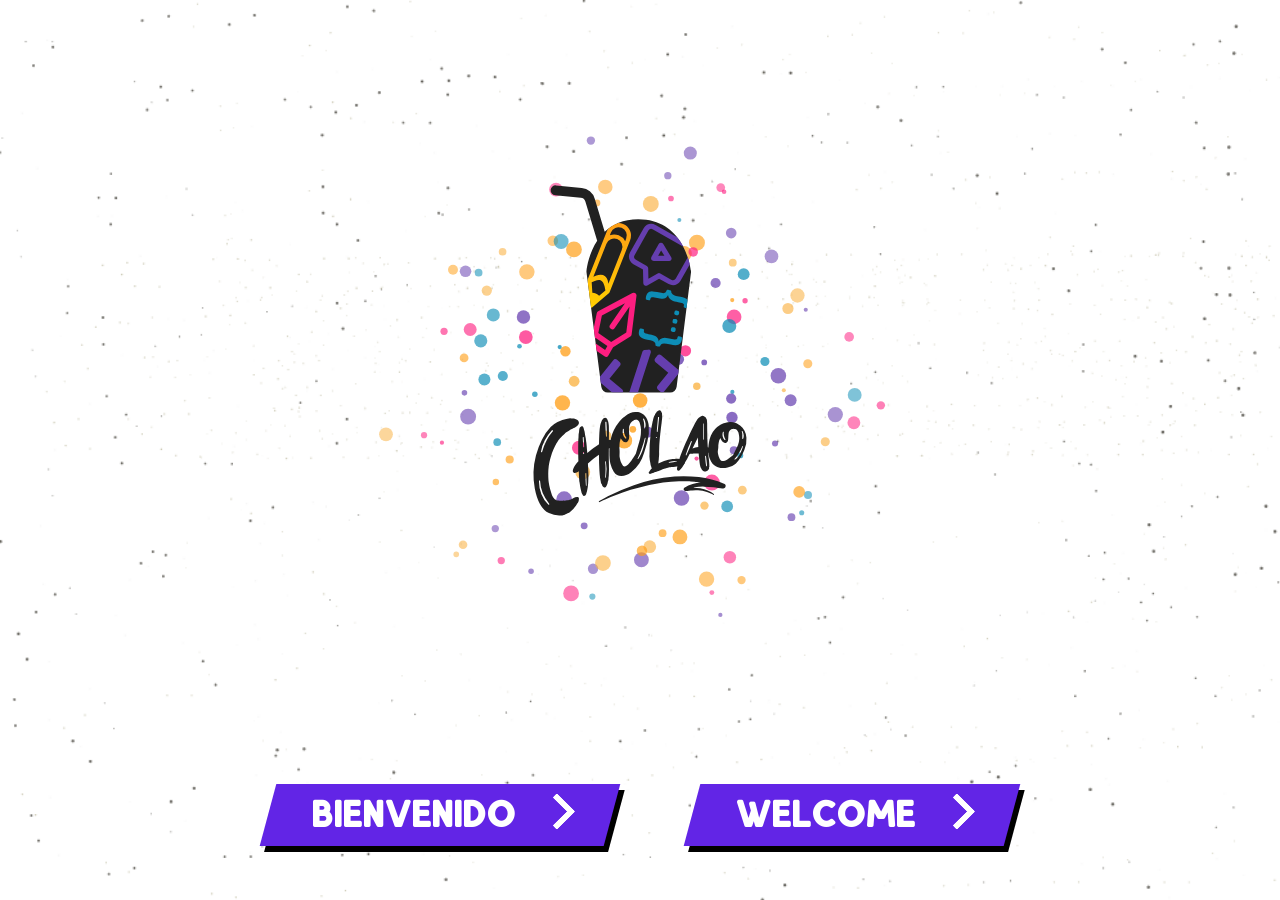
<file: index.html>
<!DOCTYPE html>
<html lang="en" class="no-js">
	<head>
        <meta charset="UTF-8" />
        <meta http-equiv="X-UA-Compatible" content="IE=edge"> 
        <meta name="viewport" content="width=device-width, initial-scale=1"> 
        <title>Cholao! | Sabrosura Multimedia</title>
        <meta name="description" content="Diseñador Multimedia de Cali Colombia" />
        <meta name="keywords" content="diseño, creativo, multimedia, web, video, cool" />
        <meta name="author" content="Cholao" />
        <link rel="shortcut icon" href="../favicon.ico">
        <link rel="stylesheet" type="text/css" href="css/normalize.css" />
        <link rel="stylesheet" type="text/css" href="css/demo.css" />
        <link rel="stylesheet" type="text/css" href="css/component.css" />
        <link href="http://fonts.googleapis.com/css?family=Raleway:200,400,800|Londrina+Outline" rel="stylesheet" type="text/css">
        <!--[if IE]>
        	<script src="http://html5shiv.googlecode.com/svn/trunk/html5.js"></script>
        <![endif]-->
	<style> /* Firefox seems to have issues loading the clip path from inside the CSS */
		.link--urpi::before {
			-webkit-clip-path: url(#cp_up); 
			clip-path: url(#cp_up);
		}

		.link--urpi::after {
			-webkit-clip-path: url(#cp_down); 
			clip-path: url(#cp_down);
		}
	</style>
    </head>
	<body>
		<!-- clipping mask for style "Urpi" -->
	<svg class="hidden" viewBox="0 0 500 160">
		<defs>
			<clippath id="cp_up">
				<polygon id="cp_poly_up" points="0,0 500,0 500,160" />
			</clippath>
			<clippath id="cp_down">
				<polygon id="cp_poly_down" points="0,0 0,160 500,160" />
			</clippath>
		</defs>
	</svg>

		<div class="container demo-3">
			<div class="content">
                <div id="large-header" class="large-header">
                    <canvas id="demo-canvas"></canvas>
                    <h1 class="main-title"><img src="img/logo.svg" width="300"></h1>
                     <!--<div class="abajo">Sabrosura Multimedia</div>-->
                <div class="grid__item color-5">
				 <a class="cta" href="interna.html">
    <span>bienvenido</span>
    <span>
      <svg class="esevege" width="66px" height="43px" viewBox="0 0 66 43" version="1.1" xmlns="http://www.w3.org/2000/svg" xmlns:xlink="http://www.w3.org/1999/xlink">
        <g id="arrow" stroke="none" stroke-width="1" fill="none" fill-rule="evenodd">
          <path class="one" d="M40.1543933,3.89485454 L43.9763149,0.139296592 C44.1708311,-0.0518420739 44.4826329,-0.0518571125 44.6771675,0.139262789 L65.6916134,20.7848311 C66.0855801,21.1718824 66.0911863,21.8050225 65.704135,22.1989893 C65.7000188,22.2031791 65.6958657,22.2073326 65.6916762,22.2114492 L44.677098,42.8607841 C44.4825957,43.0519059 44.1708242,43.0519358 43.9762853,42.8608513 L40.1545186,39.1069479 C39.9575152,38.9134427 39.9546793,38.5968729 40.1481845,38.3998695 C40.1502893,38.3977268 40.1524132,38.395603 40.1545562,38.3934985 L56.9937789,21.8567812 C57.1908028,21.6632968 57.193672,21.3467273 57.0001876,21.1497035 C56.9980647,21.1475418 56.9959223,21.1453995 56.9937605,21.1432767 L40.1545208,4.60825197 C39.9574869,4.41477773 39.9546013,4.09820839 40.1480756,3.90117456 C40.1501626,3.89904911 40.1522686,3.89694235 40.1543933,3.89485454 Z" fill="#FFFFFF"></path>
          <path class="two" d="M20.1543933,3.89485454 L23.9763149,0.139296592 C24.1708311,-0.0518420739 24.4826329,-0.0518571125 24.6771675,0.139262789 L45.6916134,20.7848311 C46.0855801,21.1718824 46.0911863,21.8050225 45.704135,22.1989893 C45.7000188,22.2031791 45.6958657,22.2073326 45.6916762,22.2114492 L24.677098,42.8607841 C24.4825957,43.0519059 24.1708242,43.0519358 23.9762853,42.8608513 L20.1545186,39.1069479 C19.9575152,38.9134427 19.9546793,38.5968729 20.1481845,38.3998695 C20.1502893,38.3977268 20.1524132,38.395603 20.1545562,38.3934985 L36.9937789,21.8567812 C37.1908028,21.6632968 37.193672,21.3467273 37.0001876,21.1497035 C36.9980647,21.1475418 36.9959223,21.1453995 36.9937605,21.1432767 L20.1545208,4.60825197 C19.9574869,4.41477773 19.9546013,4.09820839 20.1480756,3.90117456 C20.1501626,3.89904911 20.1522686,3.89694235 20.1543933,3.89485454 Z" fill="#FFFFFF"></path>
          <path class="three" d="M0.154393339,3.89485454 L3.97631488,0.139296592 C4.17083111,-0.0518420739 4.48263286,-0.0518571125 4.67716753,0.139262789 L25.6916134,20.7848311 C26.0855801,21.1718824 26.0911863,21.8050225 25.704135,22.1989893 C25.7000188,22.2031791 25.6958657,22.2073326 25.6916762,22.2114492 L4.67709797,42.8607841 C4.48259567,43.0519059 4.17082418,43.0519358 3.97628526,42.8608513 L0.154518591,39.1069479 C-0.0424848215,38.9134427 -0.0453206733,38.5968729 0.148184538,38.3998695 C0.150289256,38.3977268 0.152413239,38.395603 0.154556228,38.3934985 L16.9937789,21.8567812 C17.1908028,21.6632968 17.193672,21.3467273 17.0001876,21.1497035 C16.9980647,21.1475418 16.9959223,21.1453995 16.9937605,21.1432767 L0.15452076,4.60825197 C-0.0425130651,4.41477773 -0.0453986756,4.09820839 0.148075568,3.90117456 C0.150162624,3.89904911 0.152268631,3.89694235 0.154393339,3.89485454 Z" fill="#FFFFFF"></path>
        </g>
      </svg>
    </span> 
  </a>
  <a class="cta" href="intern.html">
    <span>welcome</span>
    <span>
      <svg class="esevege" width="66px" height="43px" viewBox="0 0 66 43" version="1.1" xmlns="http://www.w3.org/2000/svg" xmlns:xlink="http://www.w3.org/1999/xlink">
        <g id="arrow" stroke="none" stroke-width="1" fill="none" fill-rule="evenodd">
          <path class="one" d="M40.1543933,3.89485454 L43.9763149,0.139296592 C44.1708311,-0.0518420739 44.4826329,-0.0518571125 44.6771675,0.139262789 L65.6916134,20.7848311 C66.0855801,21.1718824 66.0911863,21.8050225 65.704135,22.1989893 C65.7000188,22.2031791 65.6958657,22.2073326 65.6916762,22.2114492 L44.677098,42.8607841 C44.4825957,43.0519059 44.1708242,43.0519358 43.9762853,42.8608513 L40.1545186,39.1069479 C39.9575152,38.9134427 39.9546793,38.5968729 40.1481845,38.3998695 C40.1502893,38.3977268 40.1524132,38.395603 40.1545562,38.3934985 L56.9937789,21.8567812 C57.1908028,21.6632968 57.193672,21.3467273 57.0001876,21.1497035 C56.9980647,21.1475418 56.9959223,21.1453995 56.9937605,21.1432767 L40.1545208,4.60825197 C39.9574869,4.41477773 39.9546013,4.09820839 40.1480756,3.90117456 C40.1501626,3.89904911 40.1522686,3.89694235 40.1543933,3.89485454 Z" fill="#FFFFFF"></path>
          <path class="two" d="M20.1543933,3.89485454 L23.9763149,0.139296592 C24.1708311,-0.0518420739 24.4826329,-0.0518571125 24.6771675,0.139262789 L45.6916134,20.7848311 C46.0855801,21.1718824 46.0911863,21.8050225 45.704135,22.1989893 C45.7000188,22.2031791 45.6958657,22.2073326 45.6916762,22.2114492 L24.677098,42.8607841 C24.4825957,43.0519059 24.1708242,43.0519358 23.9762853,42.8608513 L20.1545186,39.1069479 C19.9575152,38.9134427 19.9546793,38.5968729 20.1481845,38.3998695 C20.1502893,38.3977268 20.1524132,38.395603 20.1545562,38.3934985 L36.9937789,21.8567812 C37.1908028,21.6632968 37.193672,21.3467273 37.0001876,21.1497035 C36.9980647,21.1475418 36.9959223,21.1453995 36.9937605,21.1432767 L20.1545208,4.60825197 C19.9574869,4.41477773 19.9546013,4.09820839 20.1480756,3.90117456 C20.1501626,3.89904911 20.1522686,3.89694235 20.1543933,3.89485454 Z" fill="#FFFFFF"></path>
          <path class="three" d="M0.154393339,3.89485454 L3.97631488,0.139296592 C4.17083111,-0.0518420739 4.48263286,-0.0518571125 4.67716753,0.139262789 L25.6916134,20.7848311 C26.0855801,21.1718824 26.0911863,21.8050225 25.704135,22.1989893 C25.7000188,22.2031791 25.6958657,22.2073326 25.6916762,22.2114492 L4.67709797,42.8607841 C4.48259567,43.0519059 4.17082418,43.0519358 3.97628526,42.8608513 L0.154518591,39.1069479 C-0.0424848215,38.9134427 -0.0453206733,38.5968729 0.148184538,38.3998695 C0.150289256,38.3977268 0.152413239,38.395603 0.154556228,38.3934985 L16.9937789,21.8567812 C17.1908028,21.6632968 17.193672,21.3467273 17.0001876,21.1497035 C16.9980647,21.1475418 16.9959223,21.1453995 16.9937605,21.1432767 L0.15452076,4.60825197 C-0.0425130651,4.41477773 -0.0453986756,4.09820839 0.148075568,3.90117456 C0.150162624,3.89904911 0.152268631,3.89694235 0.154393339,3.89485454 Z" fill="#FFFFFF"></path>
        </g>
      </svg>
    </span> 
  </a>
                </div>
			</div>
            </div>
            <!-- Related demos -->
            
		</div><!-- /container -->
        <script src="js/TweenLite.min.js"></script>
        <script src="js/EasePack.min.js"></script>
        <script src="js/rAF.js"></script>
        <script src="js/demo-3.js"></script>
	</body>
</html>
</file>
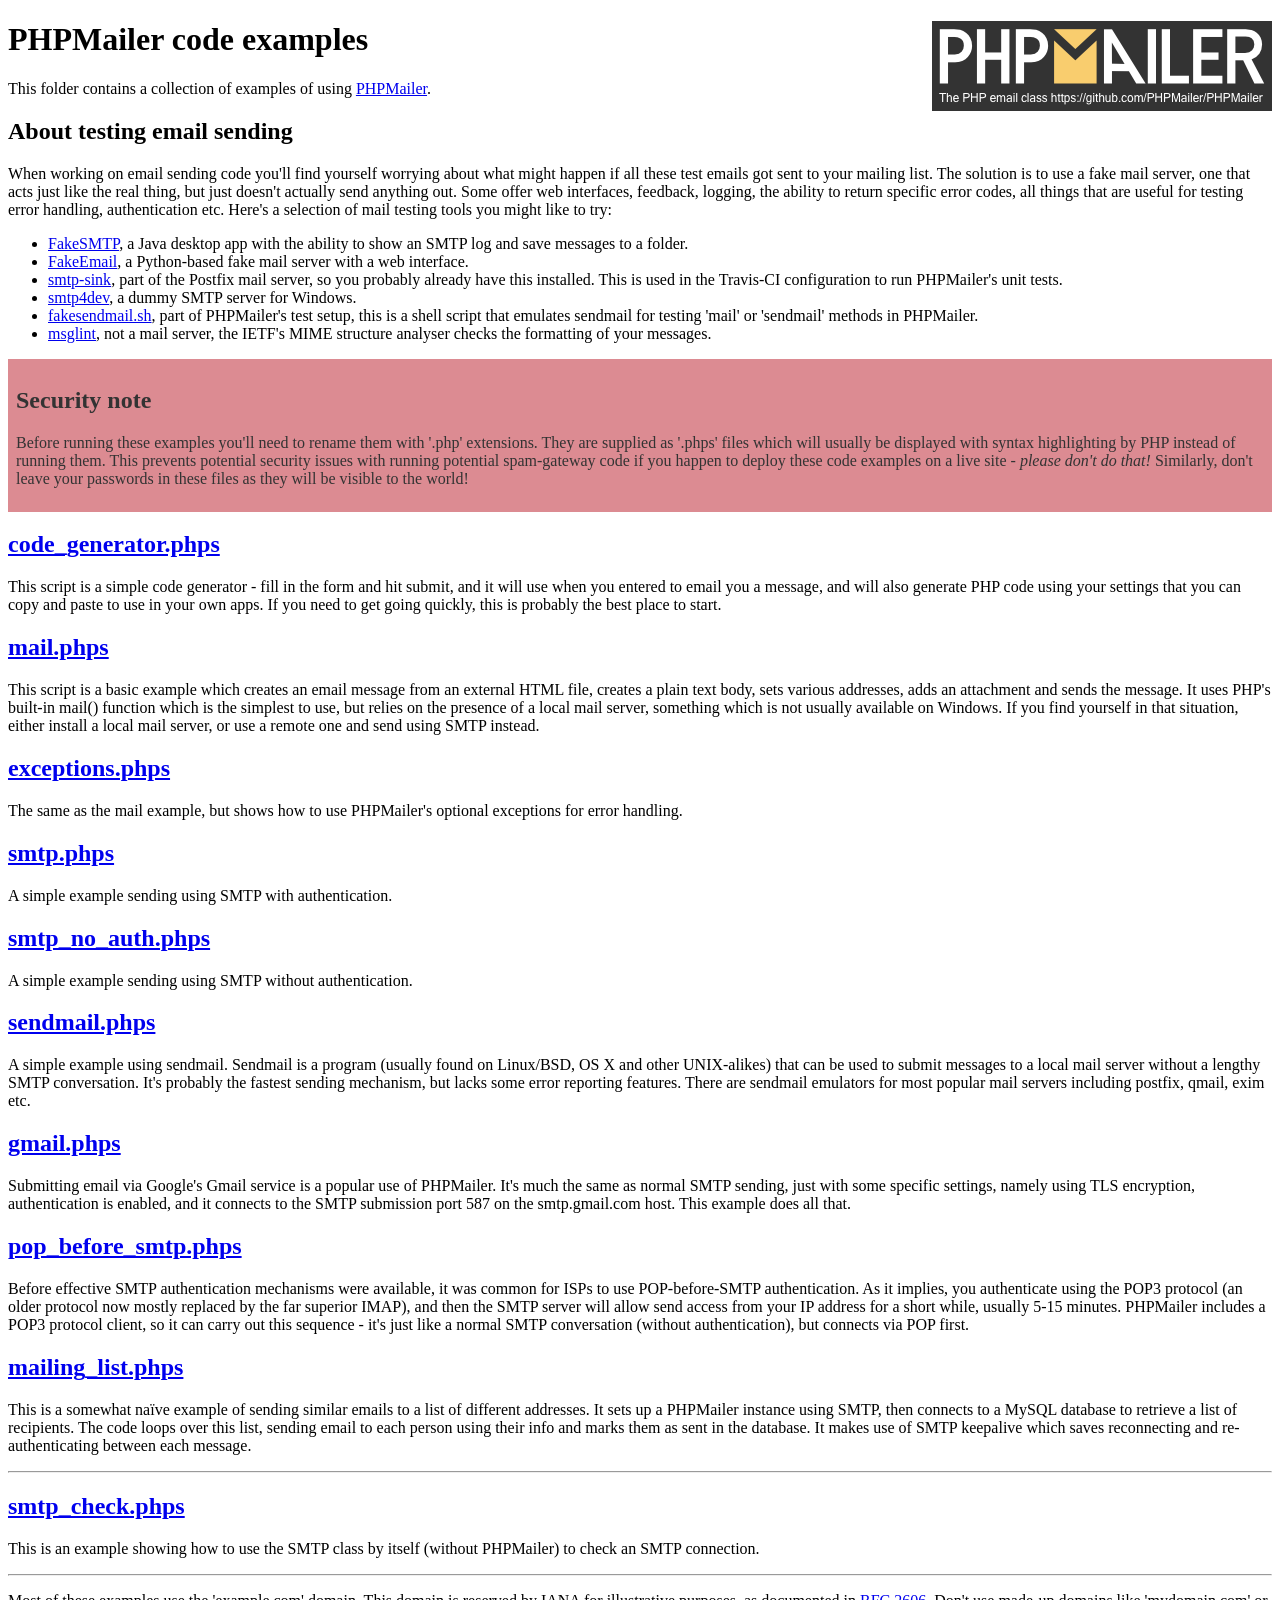
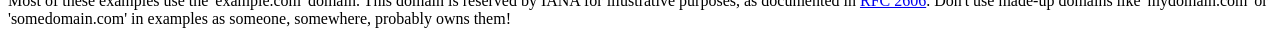
<file: libs/PHPMailer/examples/index.html>
<!DOCTYPE html>
<html>
<head>
	<meta charset="UTF-8">
	<title>PHPMailer Examples</title>
</head>
<body>
<h1>PHPMailer code examples<a href="https://github.com/PHPMailer/PHPMailer"><img src="images/phpmailer.png" style="float:right; border:0;" alt="PHPMailer logo"></a></h1>
<p>This folder contains a collection of examples of using <a href="https://github.com/PHPMailer/PHPMailer">PHPMailer</a>.</p>
<h2>About testing email sending</h2>
<p>When working on email sending code you'll find yourself worrying about what might happen if all these test emails got sent to your mailing list. The solution is to use a fake mail server, one that acts just like the real thing, but just doesn't actually send anything out. Some offer web interfaces, feedback, logging, the ability to return specific error codes, all things that are useful for testing error handling, authentication etc. Here's a selection of mail testing tools you might like to try:</p>
<ul>
  <li><a href="https://github.com/Nilhcem/FakeSMTP">FakeSMTP</a>, a Java desktop app with the ability to show an SMTP log and save messages to a folder. </li>
  <li><a href="https://github.com/isotoma/FakeEmail">FakeEmail</a>, a Python-based fake mail server with a web interface.</li>
  <li><a href="http://www.postfix.org/smtp-sink.1.html">smtp-sink</a>, part of the Postfix mail server, so you probably already have this installed. This is used in the Travis-CI configuration to run PHPMailer's unit tests.</li>
  <li><a href="http://smtp4dev.codeplex.com">smtp4dev</a>, a dummy SMTP server for Windows.</li>
  <li><a href="https://github.com/PHPMailer/PHPMailer/blob/master/test/fakesendmail.sh">fakesendmail.sh</a>, part of PHPMailer's test setup, this is a shell script that emulates sendmail for testing 'mail' or 'sendmail' methods in PHPMailer.</li>
  <li><a href="http://tools.ietf.org/tools/msglint/">msglint</a>, not a mail server, the IETF's MIME structure analyser checks the formatting of your messages.</li>
</ul>
<div style="padding: 8px; color: #333333; background-color: #dc8b92">
<h2>Security note</h2>
<p>Before running these examples you'll need to rename them with '.php' extensions. They are supplied as '.phps' files which will usually be displayed with syntax highlighting by PHP instead of running them. This prevents potential security issues with running potential spam-gateway code if you happen to deploy these code examples on a live site - <em>please don't do that!</em> Similarly, don't leave your passwords in these files as they will be visible to the world!</p>
</div>
<h2><a href="code_generator.phps">code_generator.phps</a></h2>
<p>This script is a simple code generator - fill in the form and hit submit, and it will use when you entered to email you a message, and will also generate PHP code using your settings that you can copy and paste to use in your own apps. If you need to get going quickly, this is probably the best place to start.</p>
<h2><a href="mail.phps">mail.phps</a></h2>
<p>This script is a basic example which creates an email message from an external HTML file, creates a plain text body, sets various addresses, adds an attachment and sends the message. It uses PHP's built-in mail() function which is the simplest to use, but relies on the presence of a local mail server, something which is not usually available on Windows. If you find yourself in that situation, either install a local mail server, or use a remote one and send using SMTP instead.</p>
<h2><a href="exceptions.phps">exceptions.phps</a></h2>
<p>The same as the mail example, but shows how to use PHPMailer's optional exceptions for error handling.</p>
<h2><a href="smtp.phps">smtp.phps</a></h2>
<p>A simple example sending using SMTP with authentication.</p>
<h2><a href="smtp_no_auth.phps">smtp_no_auth.phps</a></h2>
<p>A simple example sending using SMTP without authentication.</p>
<h2><a href="sendmail.phps">sendmail.phps</a></h2>
<p>A simple example using sendmail. Sendmail is a program (usually found on Linux/BSD, OS X and other UNIX-alikes) that can be used to submit messages to a local mail server without a lengthy SMTP conversation. It's probably the fastest sending mechanism, but lacks some error reporting features. There are sendmail emulators for most popular mail servers including postfix, qmail, exim etc.</p>
<h2><a href="gmail.phps">gmail.phps</a></h2>
<p>Submitting email via Google's Gmail service is a popular use of PHPMailer. It's much the same as normal SMTP sending, just with some specific settings, namely using TLS encryption, authentication is enabled, and it connects to the SMTP submission port 587 on the smtp.gmail.com host. This example does all that.</p>
<h2><a href="pop_before_smtp.phps">pop_before_smtp.phps</a></h2>
<p>Before effective SMTP authentication mechanisms were available, it was common for ISPs to use POP-before-SMTP authentication. As it implies, you authenticate using the POP3 protocol (an older protocol now mostly replaced by the far superior IMAP), and then the SMTP server will allow send access from your IP address for a short while, usually 5-15 minutes. PHPMailer includes a POP3 protocol client, so it can carry out this sequence - it's just like a normal SMTP conversation (without authentication), but connects via POP first.</p>
<h2><a href="mailing_list.phps">mailing_list.phps</a></h2>
<p>This is a somewhat naïve example of sending similar emails to a list of different addresses. It sets up a PHPMailer instance using SMTP, then connects to a MySQL database to retrieve a list of recipients. The code loops over this list, sending email to each person using their info and marks them as sent in the database. It makes use of SMTP keepalive which saves reconnecting and re-authenticating between each message.</p>
<hr>
<h2><a href="smtp_check.phps">smtp_check.phps</a></h2>
<p>This is an example showing how to use the SMTP class by itself (without PHPMailer) to check an SMTP connection.</p>
<hr>
<p>Most of these examples use the 'example.com' domain. This domain is reserved by IANA for illustrative purposes, as documented in <a href="http://tools.ietf.org/html/rfc2606">RFC 2606</a>. Don't use made-up domains like 'mydomain.com' or 'somedomain.com' in examples as someone, somewhere, probably owns them!</p>
</body>
</html>
</file>
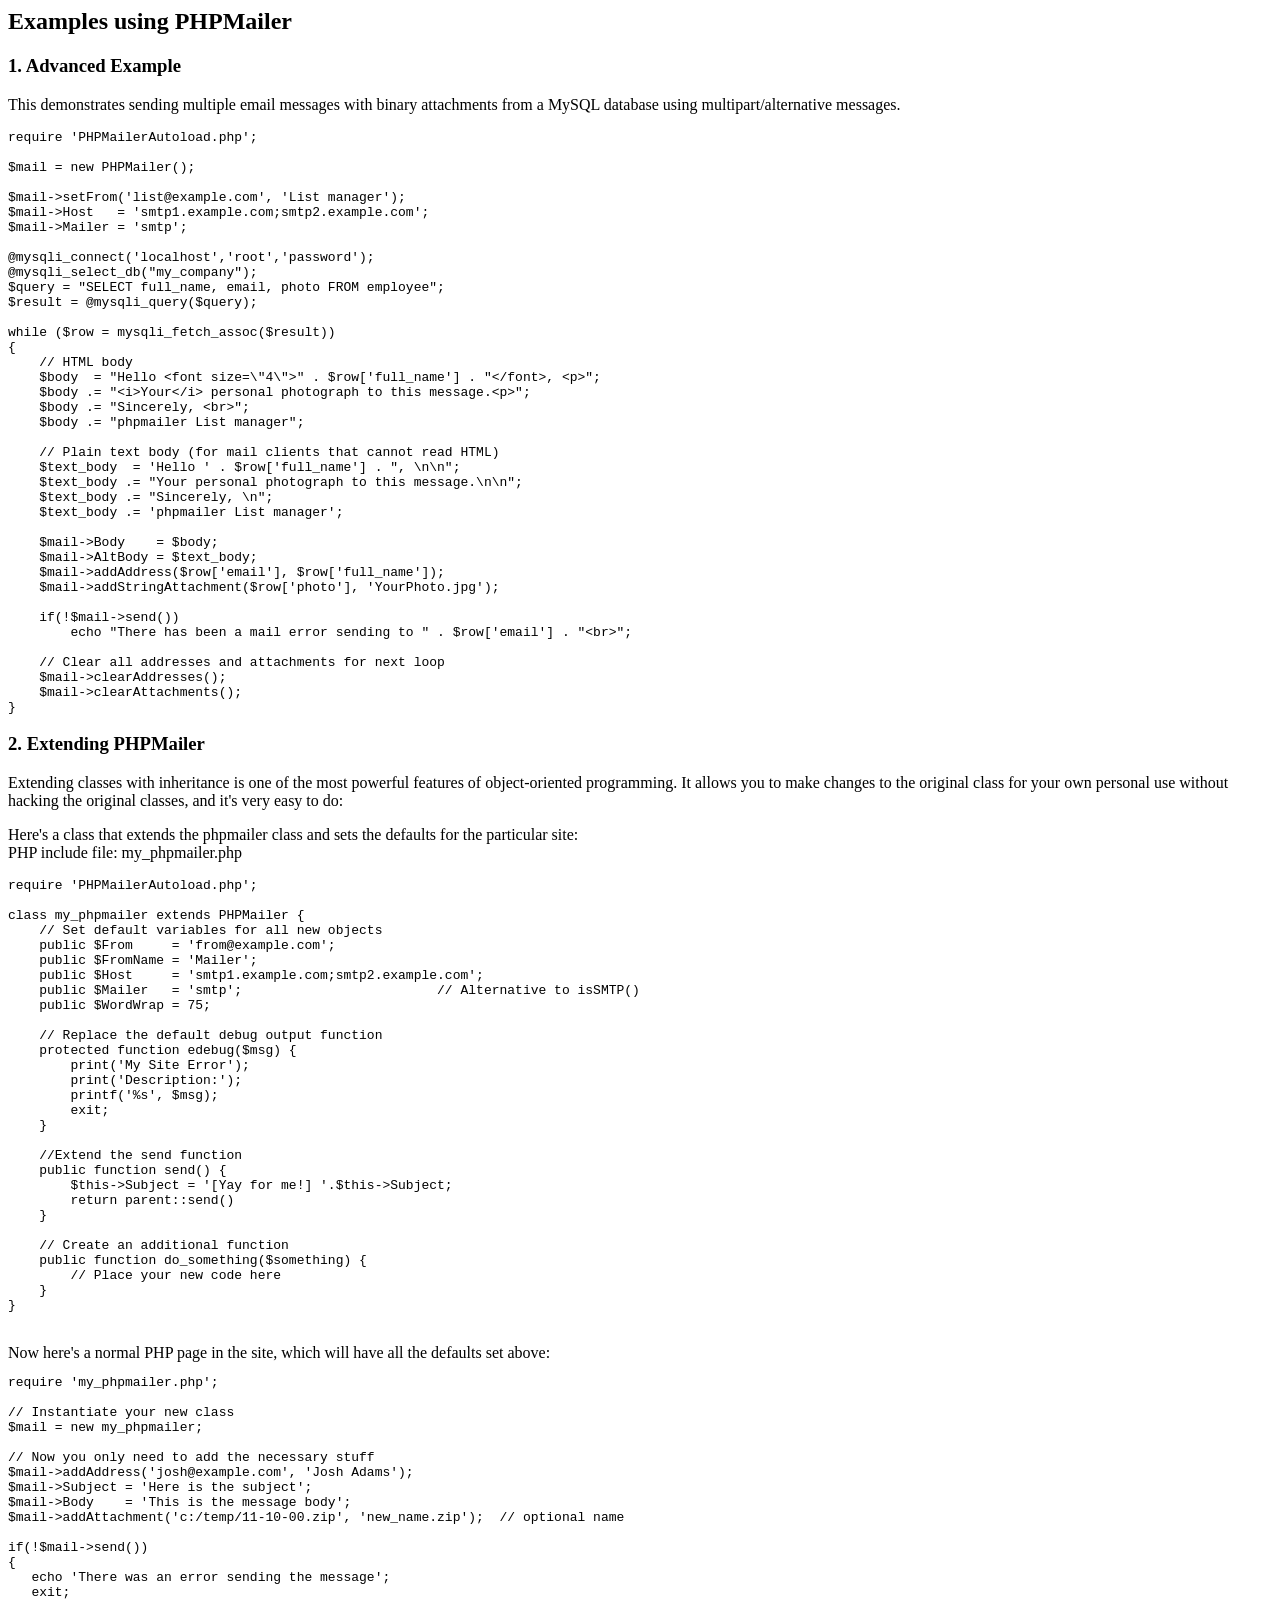
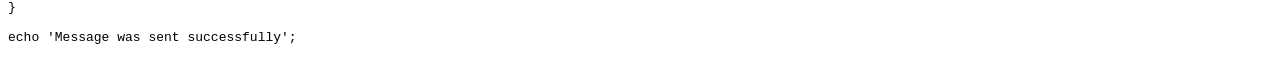
<file: libs/PHPMailer/docs/extending.html>
<html>
<head>
<title>Examples using phpmailer</title>
</head>

<body>

<h2>Examples using PHPMailer</h2>

<h3>1. Advanced Example</h3>
<p>

This demonstrates sending multiple email messages with binary attachments
from a MySQL database using multipart/alternative messages.<p>

<pre>
require 'PHPMailerAutoload.php';

$mail = new PHPMailer();

$mail->setFrom('list@example.com', 'List manager');
$mail->Host   = 'smtp1.example.com;smtp2.example.com';
$mail->Mailer = 'smtp';

@mysqli_connect('localhost','root','password');
@mysqli_select_db("my_company");
$query = "SELECT full_name, email, photo FROM employee";
$result = @mysqli_query($query);

while ($row = mysqli_fetch_assoc($result))
{
    // HTML body
    $body  = "Hello &lt;font size=\"4\"&gt;" . $row['full_name'] . "&lt;/font&gt;, &lt;p&gt;";
    $body .= "&lt;i&gt;Your&lt;/i&gt; personal photograph to this message.&lt;p&gt;";
    $body .= "Sincerely, &lt;br&gt;";
    $body .= "phpmailer List manager";

    // Plain text body (for mail clients that cannot read HTML)
    $text_body  = 'Hello ' . $row['full_name'] . ", \n\n";
    $text_body .= "Your personal photograph to this message.\n\n";
    $text_body .= "Sincerely, \n";
    $text_body .= 'phpmailer List manager';

    $mail->Body    = $body;
    $mail->AltBody = $text_body;
    $mail->addAddress($row['email'], $row['full_name']);
    $mail->addStringAttachment($row['photo'], 'YourPhoto.jpg');

    if(!$mail->send())
        echo "There has been a mail error sending to " . $row['email'] . "&lt;br&gt;";

    // Clear all addresses and attachments for next loop
    $mail->clearAddresses();
    $mail->clearAttachments();
}
</pre>
<p>

<h3>2. Extending PHPMailer</h3>
<p>

Extending classes with inheritance is one of the most
powerful features of object-oriented programming. It allows you to make changes to the
original class for your own personal use without hacking the original
classes, and it's very easy to do:

<p>
Here's a class that extends the phpmailer class and sets the defaults
for the particular site:<br>
PHP include file: my_phpmailer.php
<p>

<pre>
require 'PHPMailerAutoload.php';

class my_phpmailer extends PHPMailer {
    // Set default variables for all new objects
    public $From     = 'from@example.com';
    public $FromName = 'Mailer';
    public $Host     = 'smtp1.example.com;smtp2.example.com';
    public $Mailer   = 'smtp';                         // Alternative to isSMTP()
    public $WordWrap = 75;

    // Replace the default debug output function
    protected function edebug($msg) {
        print('My Site Error');
        print('Description:');
        printf('%s', $msg);
        exit;
    }

    //Extend the send function
    public function send() {
        $this->Subject = '[Yay for me!] '.$this->Subject;
        return parent::send()
    }

    // Create an additional function
    public function do_something($something) {
        // Place your new code here
    }
}
</pre>
<br>
Now here's a normal PHP page in the site, which will have all the defaults set above:<br>

<pre>
require 'my_phpmailer.php';

// Instantiate your new class
$mail = new my_phpmailer;

// Now you only need to add the necessary stuff
$mail->addAddress('josh@example.com', 'Josh Adams');
$mail->Subject = 'Here is the subject';
$mail->Body    = 'This is the message body';
$mail->addAttachment('c:/temp/11-10-00.zip', 'new_name.zip');  // optional name

if(!$mail->send())
{
   echo 'There was an error sending the message';
   exit;
}

echo 'Message was sent successfully';
</pre>
</body>
</html>
</file>
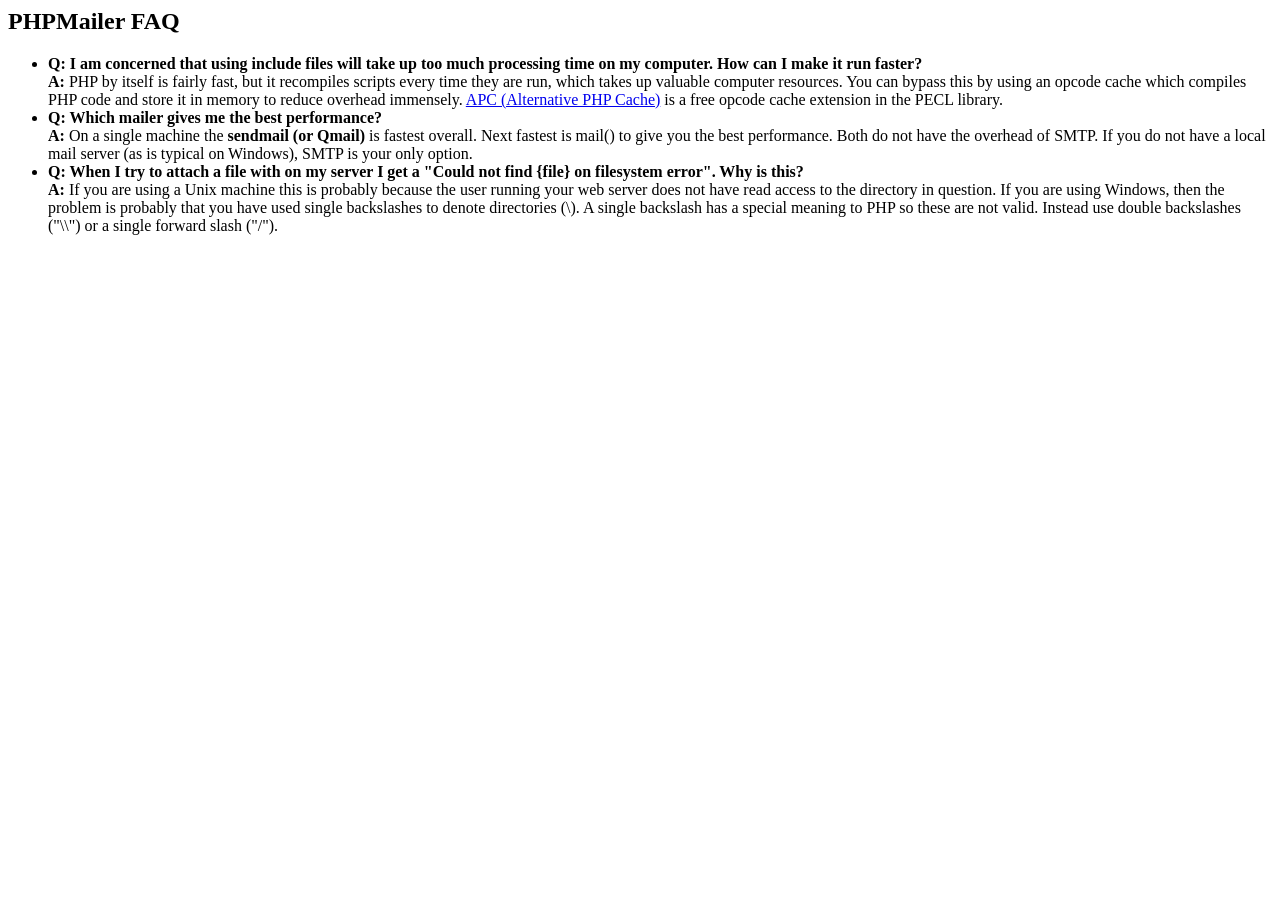
<file: libs/PHPMailer/docs/faq.html>
﻿<html>
<head>
<title>PHPMailer FAQ</title>
</head>
<body>
<h2>PHPMailer FAQ</h2>
<ul>
    <li><strong>Q: I am concerned that using include files will take up too much
    processing time on my computer. How can I make it run faster?</strong><br>
    <strong>A:</strong> PHP by itself is fairly fast, but it recompiles scripts every time they are run, which takes up valuable
    computer resources. You can bypass this by using an opcode cache which compiles
    PHP code and store it in memory to reduce overhead immensely. <a href="http://www.php.net/apc/">APC
    (Alternative PHP Cache)</a> is a free opcode cache extension in the PECL library.</li>
    <li><strong>Q: Which mailer gives me the best performance?</strong><br>
    <strong>A:</strong> On a single machine the <strong>sendmail (or Qmail)</strong> is fastest overall.
    Next fastest is mail() to give you the best performance. Both do not have the overhead of SMTP.
    If you do not have a local mail server (as is typical on Windows), SMTP is your only option.</li>
    <li><strong>Q: When I try to attach a file with on my server I get a
    "Could not find {file} on filesystem error". Why is this?</strong><br>
    <strong>A:</strong> If you are using a Unix machine this is probably because the user
    running your web server does not have read access to the directory in question. If you are using Windows,
    then the problem is probably that you have used single backslashes to denote directories (\).
    A single backslash has a special meaning to PHP so these are not
    valid. Instead use double backslashes ("\\") or a single forward
    slash ("/").</li>
</ul>
</body>
</html>
</file>
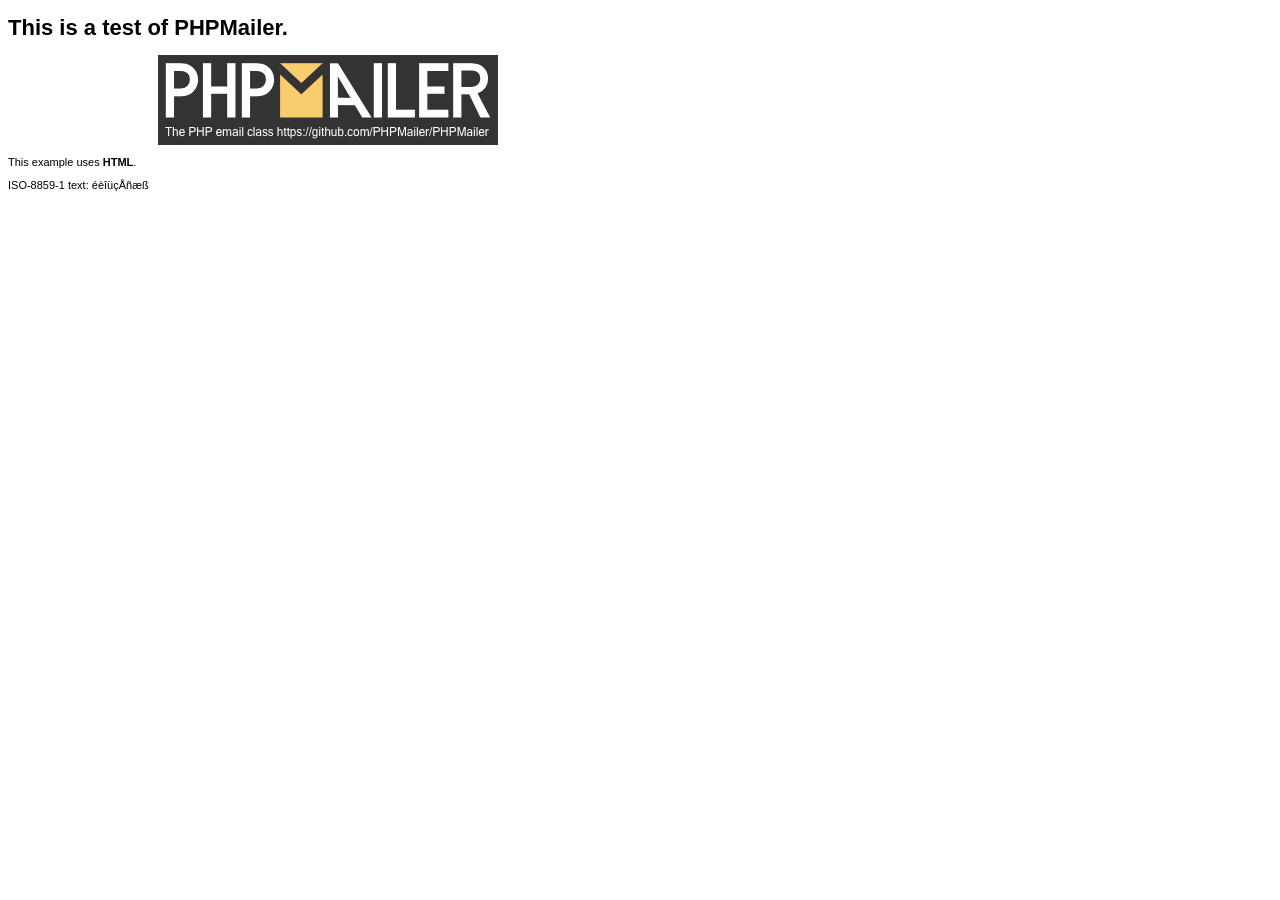
<file: libs/PHPMailer/examples/contents.html>
<!DOCTYPE HTML PUBLIC "-//W3C//DTD HTML 4.01 Transitional//EN" "http://www.w3.org/TR/html4/loose.dtd">
<html>
<head>
  <meta http-equiv="Content-Type" content="text/html; charset=iso-8859-1">
  <title>PHPMailer Test</title>
</head>
<body>
<div style="width: 640px; font-family: Arial, Helvetica, sans-serif; font-size: 11px;">
  <h1>This is a test of PHPMailer.</h1>
  <div align="center">
    <a href="https://github.com/PHPMailer/PHPMailer/"><img src="images/phpmailer.png" height="90" width="340" alt="PHPMailer rocks"></a>
  </div>
  <p>This example uses <strong>HTML</strong>.</p>
  <p>ISO-8859-1 text: ���������</p>
</div>
</body>
</html>
</file>
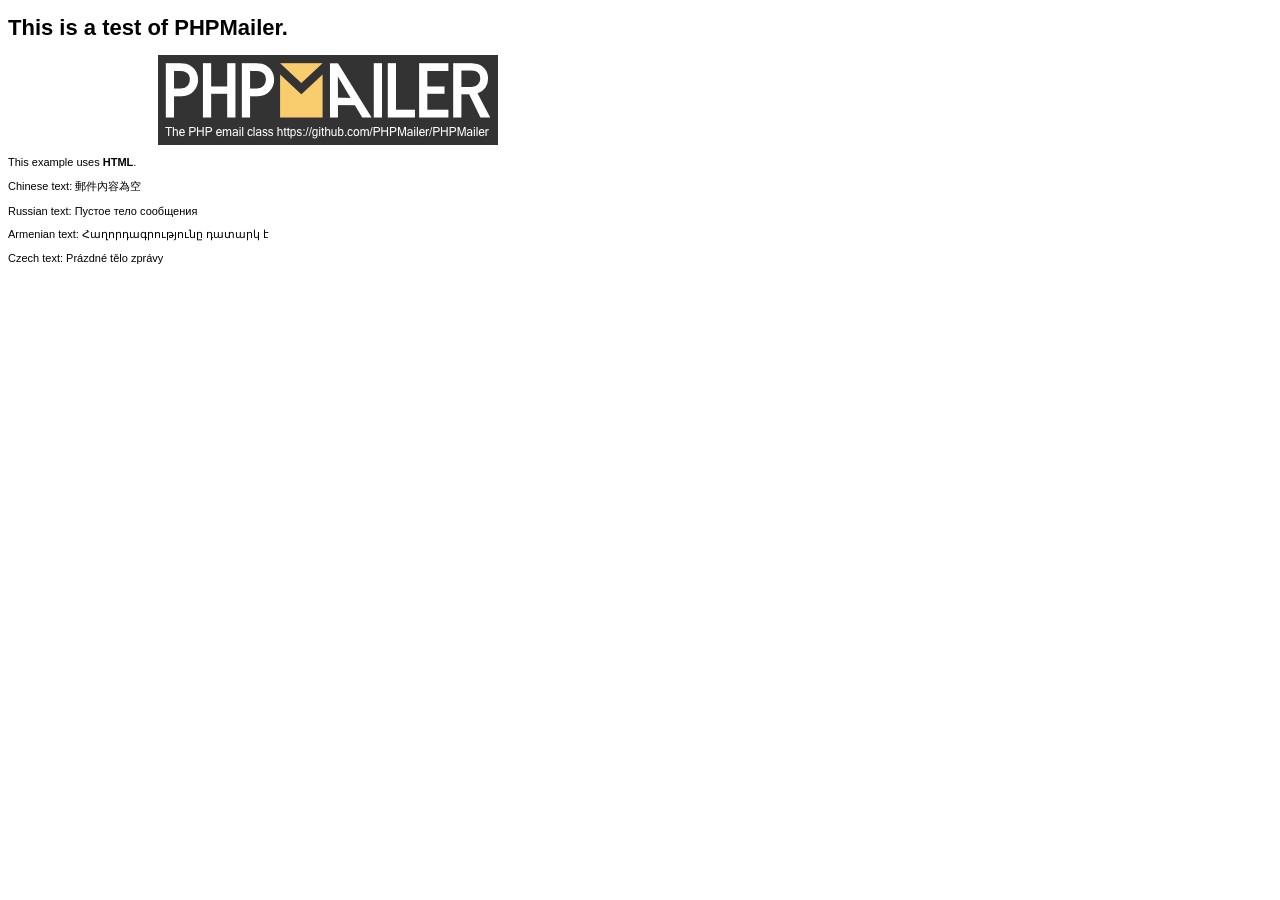
<file: libs/PHPMailer/examples/contentsutf8.html>
<!DOCTYPE HTML PUBLIC "-//W3C//DTD HTML 4.01 Transitional//EN" "http://www.w3.org/TR/html4/loose.dtd">
<html>
<head>
  <meta http-equiv="Content-Type" content="text/html; charset=utf-8">
  <title>PHPMailer Test</title>
</head>
<body>
<div style="width: 640px; font-family: Arial, Helvetica, sans-serif; font-size: 11px;">
  <h1>This is a test of PHPMailer.</h1>
  <div align="center">
    <a href="https://github.com/PHPMailer/PHPMailer/"><img src="images/phpmailer.png" height="90" width="340" alt="PHPMailer rocks"></a>
  </div>
  <p>This example uses <strong>HTML</strong>.</p>
  <p>Chinese text: 郵件內容為空</p>
  <p>Russian text: Пустое тело сообщения</p>
  <p>Armenian text: Հաղորդագրությունը դատարկ է</p>
  <p>Czech text: Prázdné tělo zprávy</p>
</div>
</body>
</html>
</file>
<file: css/demo.css>
@import url(http://fonts.googleapis.com/css?family=Raleway:400,500,700,900|Dosis:800|Playfair+Display:400,400italic,900italic|Lora:700|Syncopate:700|Roboto+Condensed:300italic|Oswald:700);
@import url('https://fonts.googleapis.com/css?family=Poppins:900i');
@font-face {
	font-weight: normal;
	font-style: normal;
	font-family: 'codropsicons';
	src:url('../fonts/codropsicons/codropsicons.eot');
	src:url('../fonts/codropsicons/codropsicons.eot?#iefix') format('embedded-opentype'),
		url('../fonts/codropsicons/codropsicons.woff') format('woff'),
		url('../fonts/codropsicons/codropsicons.ttf') format('truetype'),
		url('../fonts/codropsicons/codropsicons.svg#codropsicons') format('svg');
}
@font-face {
    font-family: 'rosmiregular';
    src: url('../fonts/rosmi_regular-webfont.woff2') format('woff2'),
         url('../fonts/rosmi_regular-webfont.woff') format('woff');
    font-weight: normal;
    font-style: normal;

}

*, *:after, *:before { -webkit-box-sizing: border-box; box-sizing: border-box; }
.clearfix:before, .clearfix:after { content: ''; display: table; }
.clearfix:after { clear: both; }

body {
	background: #fff;
	color: #383a3c;
	font-weight: 400;
	font-size: 1em;
	line-height: 1.25;
	font-family: 'Raleway', Calibri, Arial, sans-serif;
}

.hidden {
	height: 0;
	width: 0;
	overflow: hidden;
	position: absolute;
}
a, button {
	outline: none;
}

a {
	color: #566473;
	text-decoration: none;
}

a:hover, a:focus {
	color: #34495e;
}

section {
	padding: 1em;
	text-align: center;
}

p.ref {
	text-align: center;
	padding: 2em 1em;
}

/* Header */
.codrops-header {
	margin: 0 auto;
	padding: 2em;
	text-align: center;
	max-width: 900px;
}

.codrops-header h1 {
	margin: 0;
	font-size: 4.5em;
	line-height: 1;
	font-weight: 200;
}

.codrops-header h1 span {
	display: block;
	padding: 1em 0 1.5em;
	font-size: 36%;
	color: #95a5a6;
	line-height: 1.4;
}

/* To Navigation Style */
.codrops-top {
	width: 100%;
	text-transform: uppercase;
	font-weight: 700;
	font-size: 0.69em;
	text-align: center;
	padding: 3em 0;
}

.codrops-top a {
	display: inline-block;
	padding: 1.5em;
	text-decoration: none;
	letter-spacing: 1px;
}

.codrops-icon:before {
	margin: 0 4px;
	text-transform: none;
	font-weight: normal;
	font-style: normal;
	font-variant: normal;
	font-family: 'codropsicons';
	line-height: 1;
	speak: none;
	-webkit-font-smoothing: antialiased;
}

.codrops-icon-drop:before {
	content: "\e001";
}

.codrops-icon-prev:before {
	content: "\e004";
}

/* Demo Buttons Style */
.codrops-demos {
	padding-top: 1em;
	font-size: 0.8em;
}

.codrops-demos a {
	display: inline-block;
	margin: 0.35em 0.1em;
	padding: 0.5em 1.2em;
	outline: none;
	text-decoration: none;
	text-transform: uppercase;
	letter-spacing: 1px;
	font-weight: 700;
	border-radius: 2px;
	font-size: 110%;	border: 2px solid transparent;
}

.codrops-demos a:hover,
.codrops-demos a.current-demo {
	border-color: #383a3c;
}

.codrops-demos h3 {
	margin: 0;
	padding: 1em 0 0.5em 0;
	font-size: 0.9em;
	float: left;
	min-width: 90px;
	clear: left;
}

.codrops-demos div:not(:first-child) h3 {
	padding-top: 2em;
}

.codrops-demos a:hover,
.codrops-demos a.current-demo {
	color: inherit;
	border-color: initial;
}

/* Related demos */
.related {
	padding: 10em 0;
}

.related p {
	font-size: 1.5em;
}

.related > a {
	display: inline-block;
	text-align: center;
	margin: 20px 10px;
	padding: 25px;
	vertical-align: middle;
}

.related a img {
	max-width: 100%;
	opacity: 0.8;
	border-radius: 10px;
}

.related a:hover img,
.related a:active img {
	opacity: 1;
}

.related a h3 {
	margin: 0;
	min-height: 63px;
	padding: 0.5em 0 0.3em;
	max-width: 300px;
	text-align: center;
	font-weight: 400;
	font-size: 1em;
}

@media screen and (max-width: 40em) {

	.codrops-header h1 {
		font-size: 2.5em;
	}
}

#demo-canvas img{
	width:100%;
	}
	
.link {
	outline: none;
	text-decoration: none;
	position: relative;
	font-size: 8em;
	line-height: 1;
	color: #9e9ba4;
	display: inline-block;
}
	
/* Urpi */
.link--urpi {
	font-family: 'Oswald', sans-serif;
	font-size: 5em;
	font-weight: 700;
	text-transform: uppercase;
	color: #3B3B3B;
	-webkit-transition: color 0s 0.5s;
	transition: color 0s 0.5s;
	padding: 0px;
}

.link--urpi:hover {
	color: transparent;
	-webkit-transition: none;
	transition: none;
}

.link--urpi::before,
.link--urpi::after {
	content: attr(data-letters);
	position: absolute;
	top: 0;
	left: 0;
	color: #3B3B3B;
	overflow: hidden;
	-webkit-backface-visibility: hidden;
	-webkit-transition: color 0.5s, -webkit-transform 0.5s;
	transition: color 0.5s, transform 0.5s;
	padding: 0px;
}

.link--urpi::before {
	-webkit-clip-path: url(#cp_up); 
	clip-path: url(../index.html#cp_up);
}

.link--urpi::after {
	-webkit-clip-path: url(#cp_down); 
	clip-path: url(../index.html#cp_down);
}

.link--urpi:hover::before,
.link--urpi:hover::after {
	color: #979595;
	-webkit-transition: color 0.5s, -webkit-transform 0.5s;
	transition: color 0.5s, transform 0.5s;
}

.link--urpi:hover::before {
	-webkit-transform: translate3d(8px,1px,0);
	transform: translate3d(8px,1px,0);
}

.link--urpi:hover::after {
	-webkit-transform: translate3d(-8px,-1px,0);
	transform: translate3d(-8px,-1px,0);
}


/* Grid */
.grid__item {
	/*height: calc(100vh - 40px);
	min-height: 460px;
	max-width: calc(100vw - 40px);
	background: #DDD;
	margin: 20px;
	padding: 100px 0;*/
	    bottom: 120px;
	z-index: 1;
	position: relative;
	text-align: center;
	display: -webkit-flex;
	display: flex;
	-webkit-align-items: center;
	align-items: center;
	-webkit-justify-content: center;
	justify-content: center;
	-webkit-transform: translate3d(0,0,0); /* Solves Safari bug because of SVG clipping mask */
}

.grid__item p {
	font-size: 1.5em;
	font-weight: bold;
	color: #777;
}

/* Background colors */
.color-5 { background: none; }

/* Related demos */
.content--related {
	padding: 3em 0;
	text-align: center;
	font-weight: bold;
}

.media-item {
	display: inline-block;
	padding: 1em;
	vertical-align: top;
	-webkit-transition: color 0.3s;
	transition: color 0.3s;
}

.media-item__img {
	max-width: 100%;
	opacity: 0.3;
	-webkit-transition: opacity 0.3s;
	transition: opacity 0.3s;
}

.media-item:hover .media-item__img,
.media-item:focus .media-item__img {
	opacity: 1;
}

.media-item__title {
	margin: 0;
	padding: 0.5em;
	font-size: 1em;
}

@media screen and (max-width: 50em) {
	.codrops-header {
		padding: 3em 10% 4em;
	}
	.grid__item {
		width: 100%;
		display: block;
	}

	.cta {
    margin-left: 20px!important;
    margin-right: 20px!important;
    line-height: 40px;
    width: 90%;
    margin-top: 15px!important;
	}
	.grid__item {
    bottom: 170px;
	}
}

@media screen and (max-width: 40em) {
	.codrops-header h1 {
		font-size: 1.85em;
	}
}

/*-boton-*/

.cta {
    display: flex;
    padding: 10px 45px;
    text-decoration: none;
    font-family: 'rosmiregular', sans-serif;
    font-size: 30px;
    color: white;
    background: #6225E6;
    transition: 1s;
    box-shadow: 6px 6px 0 black;
    transform: skewX(-15deg);
    margin-left: 40px;
    margin-right: 40px;
    line-height: 40px;
}

.cta:focus {
   outline: none; 
}

.cta:hover {
    transition: 0.5s;
    box-shadow: 10px 10px 0 #FBC638;
}

.cta span:nth-child(2) {
    transition: 0.5s;
    margin-right: 0px;
}

.cta:hover  span:nth-child(2) {
    transition: 0.5s;
    margin-right: 45px;
}

  span {
    transform: skewX(15deg) 
  }

  span:nth-child(2) {
    width: 20px;
    margin-left: 30px;
    position: relative;
    top: 6%;
  }
  
/**************SVG****************/

.esevege{
	height: 35px;
}

path.one {
    transition: 0.4s;
    transform: translateX(-60%);
}

path.two {
    transition: 0.5s;
    transform: translateX(-30%);
}

.cta:hover path.three {
    animation: color_anim 1s infinite 0.2s;
}

.cta:hover path.one {
    transform: translateX(0%);
    animation: color_anim 1s infinite 0.6s;
}

.cta:hover path.two {
    transform: translateX(0%);
    animation: color_anim 1s infinite 0.4s;
}

/* SVG animations */

@keyframes color_anim {
    0% {
        fill: white;
    }
    50% {
        fill: #FBC638;
    }
    100% {
        fill: white;
    }
}
</file>
<file: css/component.css>
@import url(http://fonts.googleapis.com/css?family=Lato:300,400,700);

@font-face {
	font-family: 'icomoon';
	src:url('../fonts/icomoon.eot');
	src:url('../fonts/icomoon.eot?#iefix') format('embedded-opentype'),
		url('../fonts/icomoon.woff') format('woff'),
		url('../fonts/icomoon.ttf') format('truetype'),
		url('../fonts/icomoon.svg#icomoon') format('svg');
	font-weight: normal;
	font-style: normal;
}

@font-face {
    font-family: 'mf_really_awesomeregular';
    src: url('../fonts/mf_really_awesome-webfont.eot');
    src: url('../fonts/mf_really_awesome-webfont.eot?#iefix') format('embedded-opentype'),
         url('../fonts/mf_really_awesome-webfont.woff2') format('woff2'),
         url('../fonts/mf_really_awesome-webfont.woff') format('woff'),
         url('../fonts/mf_really_awesome-webfont.ttf') format('truetype');
    font-weight: normal;
    font-style: normal;

}


@font-face {
    font-family: 'rosmiregular';
    src: url('../fonts/rosmi_regular-webfont.woff2') format('woff2'),
         url('../fonts/rosmi_regular-webfont.woff') format('woff');
    font-weight: normal;
    font-style: normal;

}

body {
    font-family: 'Lato', Calibri, Arial, sans-serif;
    color: #f2ede3;
    background: white;
    font-size: 0.9em;
    font-weight: 300;
}
/* Header */
.large-header {
	position: relative;
	width: 100%;
	background-image: url('../img/bg.gif');
	overflow: hidden;
	background-size: cover;
	background-position: center center;
	z-index: 1;
}

.demo-1 .large-header {
	background-image: url('../img/demo-1-bg.jpg');
}

.demo-2 .large-header {
	background-image: url('../img/demo-2-bg.jpg');
	background-position: center bottom;
}

.demo-3 .large-header {
	/*background: #7f8c8d;*/
}

.demo-4 .large-header {
	background: #f9f1e9;
}

.main-title {
	position: absolute;
	margin: 0;
	padding: 0;
	color: #f9f1e9;
	text-align: center;
	top: 40%;
	left: 50%;
	-webkit-transform: translate3d(-50%,-50%,0);
	transform: translate3d(-50%,-50%,0);
}

.demo-1 .main-title, 
.demo-3 .main-title {
	text-transform: uppercase;
	font-size: 4.2em;
	letter-spacing: 0.1em;
}

.demo-2 .main-title {
	font-family: 'Clicker Script', cursive;
	font-weight: normal;
	font-size: 8em;
	padding-left: 10px;
	text-shadow: 2px 2px 4px rgba(0,0,0,0.4);
}

.demo-2 .main-title::before {
	content: '';
	width: 20vw;
	height: 20vw;
	min-width: 3.5em;
	min-height: 3.5em;
	background: url(../img/deco.svg) no-repeat center center;
	background-size: cover;
	position: absolute;
	top: 50%;
	left: 50%;
	border-radius: 50%;
	z-index: -1;
	-webkit-transform: translate3d(-50%,-50%,0);
	transform: translate3d(-50%,-50%,0);
}

.demo-3 .main-title {
	padding: 10px 40px;
}

.demo-4 .main-title {
	font-size: 6em;
	font-weight: 300;
	padding: 10px 30px;
	text-transform: uppercase;
	color: #222;
}

.main-title .thin {
	font-weight: 200;
}

@media only screen and (max-width : 768px) {
	.demo-1 .main-title, 
	.demo-3 .main-title,
	.demo-4 .main-title {
		font-size: 3em;
	}

	.demo-2 .main-title {
		font-size: 4em;
	}

	.bl-content > ul li {
	display: inline-block;
	width: 30%;
	margin: 1%;
}

}

.pattern-container {
  width: 100%;
  height: 100%;
  background: rgba(0,0,0,0.2) url(../img/05.png) repeat;
  margin: 0 auto;
  padding: 0;
  position: absolute;
  z-index: 1;
}

/*-interna-*/

body, html { font-size: 100%; padding: 0; margin: 0; height: 100%;}

a {
	color: #f0f0f0;
	text-decoration: none;
	font-weight: 700;
	letter-spacing: 2px;
	padding: 0 5px;
	text-transform: uppercase;
	/*font-size: 80%;*/
}

a:hover {
	color: #fff;
}

div.bl-panel-items a {
    color: #3ba5db;
    text-decoration: none;
    font-weight: 700;
    padding: 15px 20px;
    text-transform: uppercase;
    background-color: white;
    border-radius: 30px;
    margin-left: 10px;
    float: left;
}

div.bl-panel-items a:hover {
	color: #fff;
    background-color:  #1287c3;
}

.container { height: 100%; }

.bl-main {
	position: absolute;
	width: 100%;
	height: 100%;
	overflow: hidden;
}

.bl-main > section {
	position: absolute;
	width: 50%;
	height: 50%;
}

.bl-main > section:first-child {
	top: 0;
	left: 0;
     background-image: url(../img/bg.gif);
     color:  #313131;
}

.bl-main > section:nth-child(2) {
	top: 0;
	left: 50%;
     background: linear-gradient(to top, rgb(142, 45, 226), rgb(74, 0, 224));
    color: #FFCF00;
}

.bl-main > section:nth-child(3) {
	top: 50%;
	left: 0;
     background: linear-gradient(to top, rgb(255, 128, 8), rgb(255, 200, 55));
    color: #653EAF;
}

.bl-main > section:nth-child(4) {
	top: 50%;
	left: 50%;
     background: #313131;
    color: #ffffff;
}

.bl-box {
	position: relative;
	width: 100%;
	height: 100%;
	cursor: pointer;
	opacity: 1;
	/* Centering with flexbox */
    display: -webkit-box;
    display: -moz-box;
    display: -ms-flexbox;
    display: -webkit-flex;
    display: flex;
    -webkit-flex-direction: row;
    -ms-flex-direction: row;
    flex-direction: row;
    -webkit-flex-wrap: wrap;
    -ms-flex-wrap: wrap;
    flex-wrap: wrap;
    -webkit-box-pack: center;
    -moz-box-pack: center;
    -webkit-justify-content: center;
    -ms-flex-pack: center;
    justify-content: center;
    -webkit-box-align: center;
    -moz-box-align: center;
    -webkit-align-items: center;
    -ms-flex-align: center;
    align-items: center;
}

.bl-box h2 {
	text-align: center;
	margin: 0;
	padding: 20px;
	padding-top: 0px;
	width: 100%;
	font-size: 3em;
	/*letter-spacing: 2px;*/
	font-weight: normal;
	font-family: 'rosmiregular', sans-serif;
	/*text-transform: uppercase;*/    
	text-shadow: 2px 2px 0px rgba(14, 14, 14, 0.2);

}


}

.bl-icon {
	font-family: 'icomoon';
	speak: none;
	font-style: normal;
	font-weight: normal;
	font-variant: normal;
	text-transform: none;
	line-height: 1;
	cursor: pointer;
	-webkit-font-smoothing: antialiased;
}

.bl-icon:before {
	display: block;
	font-size: 2em;
	margin-bottom: 10px;
	font-family: 'icomoon';
}

.bl-icon-about:before {
	content: "\e9e9";
}

.bl-icon-works:before {
	content: "\e9ae";
}

.bl-icon-blog:before {
	content: "\e9aa";
}

.bl-icon-contact:before {
	content: "\ea86";
}

.bl-icon-fb:before {
	content: "\ea8d";
}

.bl-icon-insta:before {
	content: "\ea90";
}

.bl-main > section .bl-icon-close {
	position: absolute;
	top: 20px;
	right: 20px;
	cursor: pointer;
	z-index: 100;
	opacity: 0;
	pointer-events: none;
}

.bl-icon-close:before {
	content: "\ea0d";
}

.bl-content, 
div.bl-panel-items > div > div {
	opacity: 0;
	pointer-events: none;
	position: absolute;
	top: 60px;
	left: 30px;
	right: 30px;
	bottom: 30px;
	padding: 0 20px;
	overflow: hidden;
	overflow-y: auto;
}

/* Custom content */

.bl-content p {
	margin: 0 auto;
	padding-bottom: 15px;
	font-size: 1.6em;
	line-height: 1.4;
}


#timeline p {
	margin: 0 auto;
	padding-bottom: 15px;
	font-size: 1.4em;
	line-height: 1.4;
}

.bl-content h2 {
	font-size: 3em;
	font-weight: 300;
	margin: 0 0 20px 0;
	font-family: 'rosmiregular', sans-serif;
	text-transform: uppercase;

}

.bl-content article {
	padding: 20px 40px 20px 0px;
	width: 50%;
	float: left;
}

.hrr article {
	padding: 0px;
	width: 50%;
	float: left;
}

.bl-content article h3 {
	font-weight: 700;
	letter-spacing: 2px;
	text-transform: uppercase;
	margin: 0 0 10px 0;
	padding-top: 20px;
	font-size: 1.4em;
}

.bl-content article a {
	color: rgba(0,0,0,0.2);
}

.bl-content > ul {
	list-style: none;
	padding: 0;
	margin: 0;
} 

.bl-content > ul li {
	display: inline-block;
	width: 20%;
	margin: 1%;
}

#timeline > li {
	float: left;
}

.bl-content > ul li a {
	display: block;
	padding: 0;
	border: 8px solid rgba(0,0,0,0.1);
}

#timeline >  li a {
	display: block;
	padding: 0;
	border: none;
}

.bl-content > ul li h3 {
	text-align: left;
	margin: 0;
	padding: 0px;
	padding-top: 0px;
	width: 100%;
	font-size: 1.8em;
	/*letter-spacing: 2px;*/
	font-weight: normal;
	font-family: 'rosmiregular', sans-serif;
	/*text-transform: uppercase;*/
}

.bl-content > ul li a img {
	/*display: block;*/
	max-width: 100%;
}

/* Panel Items */

div.bl-panel-items,
div.bl-panel-items > div {
	width: 100%;
	height: 100%;
	top: 0;
	left: 0;
	position: absolute;
}

div.bl-panel-items > div > div {
	width: 60%;
	margin: 0 auto;
	opacity: 1;
	bottom: 90px;
	top: 90px;
	pointer-events: auto;
}

div.bl-panel-items > div > div h3 {
	/*font-size: 2.4em;
	font-weight: 300;
	margin: 0 0 20px 0;*/
	font-size: 2em;
    font-weight: 400;
    margin: 0 0 0px 0;
    line-height: 1em;
}

div.bl-panel-items > div > div p {
	font-size: 1.2em;
}

div.bl-panel-items > div > div img {
	float: left;
	margin: 0 20px 20px 0;
	max-width: 100%;
}

div.bl-panel-items {
	top: 100%;
	z-index: 9999;
}

div.bl-panel-items > div {
	background: #3ba5db;
	z-index: 0;
	opacity: 0;
	-webkit-transform: translateY(0);
	-webkit-transition: -webkit-transform 0.5s ease-in-out, opacity 0s linear 0.5s;
	-moz-transform: translateY(0);
	-moz-transition: -moz-transform 0.5s ease-in-out, opacity 0s linear 0.5s;
	transform: translateY(0);
	transition: transform 0.5s ease-in-out, opacity 0s linear 0.5s;
	-ms-transform: translateY(0);
}

div.bl-panel-items nav {
	position: absolute;
	z-index: 9999;
	width: 216px;
	left: 50%;
	top: 0px;
	margin-left: -108px;
	opacity: 0;
	-webkit-transition: opacity 0.2s ease-in-out 0.5s;
	-moz-transition: opacity 0.2s ease-in-out 0.5s;
	transition: opacity 0.2s ease-in-out 0.5s;
}

div.bl-panel-items.bl-panel-items-show nav span {
	float: left;
	margin: 5px;
}

div.bl-panel-items nav span.bl-next-work {
	font-weight: 700;
	letter-spacing: 2px;
	display: block;
	text-transform: uppercase;
	line-height: 2em;
	cursor: pointer;
	/*margin-right: 1em;*/
}

div.bl-panel-items.bl-panel-items-show nav {
	opacity: 1;
	top: -70px;
}

div.bl-panel-items > div.bl-show-work {
	z-index: 1000;
	opacity: 1;
	-webkit-transform: translateY(-100%);
	-webkit-transition: -webkit-transform 0.5s ease-in-out;
	-moz-transform: translateY(-100%);
	-moz-transition: -moz-transform 0.5s ease-in-out;
	transform: translateY(-100%);
	transition: transform 0.5s ease-in-out;
	-ms-transform: translateY(-100%);
}

div.bl-panel-items > div.bl-hide-current-work {
	opacity: 0;
	-webkit-transition: -webkit-transform 0.5s ease-in-out, opacity 0.5s ease-in-out;
	-webkit-transform: translateY(-100%) scale(0.5);
	-moz-transition: -moz-transform 0.5s ease-in-out, opacity 0.5s ease-in-out;
	-moz-transform: translateY(-100%) scale(0.5);
	transition: transform 0.5s ease-in-out, opacity 0.5s ease-in-out;
	transform: translateY(-100%) scale(0.5);
	-ms-transform: translateY(-100%) scale(0.5);
	z-index: 0;
}

/* Transition classes and properties */
/* Separated for a better overview and control */

.bl-main > section {
	-webkit-transition: all 0.5s ease-in-out;
	-moz-transition: all 0.5s ease-in-out;
	transition: all 0.5s ease-in-out;
}

.bl-main > section.bl-expand {
	width: 100%;
	height: 100%;
	top: 0;
	left: 0;
}

.bl-main > section.bl-expand-top {
	z-index: 100;
}

.bl-main > section:first-child.bl-expand {
	background: #FFF;
}
.bl-main > section:nth-child(2).bl-expand {
	background: linear-gradient(to top, rgb(142, 45, 226), rgb(74, 0, 224));
}
.bl-main > section:nth-child(3).bl-expand {
	background:  linear-gradient(to top, rgb(255, 128, 8), rgb(255, 200, 55));
}
.bl-main > section:nth-child(4).bl-expand {
	background: #313131;
}

.bl-main.bl-expand-item > section:not(.bl-expand),
.bl-main.bl-expand-item > section.bl-scale-down {
	-webkit-transform: scale(0.5);
	-moz-transform: scale(0.5);
	-ms-transform: scale(0.5);
	transform: scale(0.5);
	opacity: 0;
}

.bl-box {
	-webkit-transition: opacity 0.2s linear 0.5s;
	-moz-transition: opacity 0.2s linear 0.5s;
	transition: opacity 0.2s linear 0.5s;
}

section.bl-expand .bl-box {
	opacity: 0;
	-webkit-transition: opacity 0s linear;
	-moz-transition: opacity 0s linear;
	transition: opacity 0s linear;
}

.bl-box h2 {
	-webkit-transition: all 0.2s ease-in-out;
	-moz-transition: all 0.2s ease-in-out;
	transition: all 0.2s ease-in-out;
}

.no-touch section:not(.bl-expand) .bl-box:hover h2 {
	-webkit-transform: translateY(-15px);
	-moz-transform: translateY(-15px);
	-ms-transform: translateY(-15px);
	transform: translateY(-15px);
}

.bl-content,
.bl-icon-close {
	-webkit-transition: opacity 0.1s linear 0s;
	-moz-transition: opacity 0.1s linear 0s;
	transition: opacity 0.1s linear 0s;
}

section.bl-expand .bl-content,
section.bl-expand .bl-icon-close {
	pointer-events: auto;
	opacity: 1;
	-webkit-transition: opacity 0.3s linear 0.5s;
	-moz-transition: opacity 0.3s linear 0.5s;
	transition: opacity 0.3s linear 0.5s;
}

@media screen and (max-width: 46.5em) {
	.bl-content,
	.bl-box {
		font-size: 50%;
		line-height: 2rem;
	}

	.bl-expand .bl-box {
		height: 130px;
	}

	.bl-content > ul li {
		width: 100%;
	}

	.img_perfil{
		width: 100% !important;
	}

	.txt_perfil{
		width: 100% !important;
	}
	.img_perfil img{
		width: 70%;
	}
	.hrr article {
    padding: 0px;
    width: 100%;
    float: left;
	}
	.bl-content article h3 {
    font-size: 2em;
	}

	.ccform-addon {
    display: none;
	}
	.ccformfield {
	width: 100%;
    margin-top: 10px;
	}
	.ccbtn {
    padding: 20px 30px;
    border-radius: 30px;
	}
}

.abajo {
	/*position: absolute;
  bottom: 10%;
  color: black;
  margin-top: -200px;*/
  width: 100%;
  z-index: 9;
  text-align: center;
  font-family: 'mf_really_awesomeregular';
}

.btn_abajo {
	position: absolute;
  bottom: 5%;
  color: black;
  /* margin: 0 auto; */
  width: 100%;
  z-index: 9;
  text-align: center;
}

.btn_abajo a{
  color: black;
}

@font-face {
  font-family: 'FontAwesome';
  src: url('../fonts/fontawesome-webfont.eot?v=4.0.3');
  src: url('../fonts/fontawesome-webfont.eot?#iefix&v=4.0.3') format('embedded-opentype'), url('../fonts/fontawesome-webfont.woff?v=4.0.3') format('woff'), url('../fonts/fontawesome-webfont.ttf?v=4.0.3') format('truetype'), url('../fonts/fontawesome-webfont.svg?v=4.0.3#fontawesomeregular') format('svg');
  font-weight: normal;
  font-style: normal;
}

.fa {
  display: inline-block;
  font-family: FontAwesome;
  font-style: normal;
  font-weight: normal;
  line-height: 1;
  -webkit-font-smoothing: antialiased;
  -moz-osx-font-smoothing: grayscale;
  cursor:pointer;
}



/* makes the font 33% larger relative to the icon container */

.fa-2x {
  font-size: 2em;
}


/* Font Awesome uses the Unicode Private Use Area (PUA) to ensure screen
   readers do not read off random characters that represent icons */

.fa-envelope:before {
  content: "\f0e0";
}
.fa-mobile-phone:before,
.fa-mobile:before {
  content: "\f10b";
} 
.fa-user:before {
  content: "\f007";
}
.fa-comment:before {
  content: "\f075";
}
.fa-info:before {
  content: "\f129";
}
.fa-facebook:before {
  content: "\f082";
}
.fa-insta:before {
  content: "\f16d";
}

/* Form CSS*/

.ccfield-prepend{
	margin-bottom:10px;
	width:100%;
}

.ccform-addon{
	float:left;
	padding:5px;
	width:8%;
	text-align:center;	
}

.ccformfield {
	color:#000000; 
	background:#FFFFFF;
	border:none;
	padding:12.5px;
	width:91.9%;
	display:block;
	font-family: 'Lato',Arial,sans-serif;
	font-size:1.4em;
	border-radius: 25px;
}

.ccformfield {
	font-family: 'Lato',Arial,sans-serif;
}
.ccbtn{
	display:block;
	border:none;
	background:#fff;
	float:right;
	padding:10px 20px;
	cursor:pointer;
	text-decoration:none;
	font-weight:bold;
	font-family: 'Lato',Arial,sans-serif;
	font-size:1.2em;
	border-radius: 25px;
	text-transform: uppercase;
}
.ccbtn:hover{
	background:#d2d2d2;

}

.ccheader {
	margin: 0 auto;
	padding: 2em;
	text-align: center;
}

.ccheader h1 {
	margin: 0;
	font-weight: 300;
	font-size: 2.5em;
	line-height: 1.3;
}

.ccheader h1 span {
	display: block;
	padding: 0 0 0.6em 0.1em;
	font-size: 60%;
	opacity: 0.7;
}

/* To Navigation Style */
.cctop {
	width: 100%;
	text-transform: uppercase;
	font-weight: 700;
	font-size: 0.75em;
	line-height: 3.2;
}

.cctop a {
	display: inline-block;
	padding: 0 1.5em;
	text-decoration: none;
	letter-spacing: 1px;
}

.cctop span.right {
	float: right;
}

.cctop span.right a {
	display: block;
	float: left;
}


/* Demo Buttons Style */
.codeconvey-demo {
	padding-top: 1em;
	font-size: 0.8em;
}

.codeconvey-demo a {
	display: inline-block;
	margin: 0.5em;
	padding: 0.7em 1.1em;
	outline: none;
	border: 2px solid #fff;
	color: #fff;
	text-decoration: none;
	text-transform: uppercase;
	letter-spacing: 1px;
	font-weight: 700;
}

.codeconvey-demo a:hover,
.codeconvey-demo a.current-demo,
.codeconvey-demo a.current-demo:hover {
	border-color: #333;
	color: #333;
}

*, *:after, *:before { -webkit-box-sizing: border-box; -moz-box-sizing: border-box; box-sizing: border-box; }

a, button {
	outline: none;
}
.clearfix:before,
.clearfix:after {
	content: " ";
	display: table;
}
 
.clearfix:after {
	clear: both;
}


.contacto{
	float:left;
	width:50%;
	margin-top: 10px;
	display: none;
}

.conta{
	width:70%;
}

.datos{
	float:left;
	width:48%;
}

.videoWrapper iframe {/*
	position: absolute;
	top: 0;
	left: 0;*/
	width: 100%;
	/*height: 100%;*/
}


@media screen and (max-width: 480px) {
    .contacto{
	float:left;
	width:100%;
}
.titulo-works{
    min-height: 0px !important;
}
.conta{
	float:left;
	width:100%;
}
.datos{
	float:left;
	width:100%;
}

div.bl-panel-items > div > div {
    width: 100%;
    top: 0px; 
}


.bl-content, div.bl-panel-items > div > div {
    left: 0px; 
    right: 0px;
}

}

.hidden {
	position: absolute;
	overflow: hidden;
	width: 0;
	height: 0;
	pointer-events: none;
}

.img_perfil{
	float: left;
	width: 35%;
	position: relative;
}

.txt_perfil{
	float: right;
	width: 65%;
	position: relative;
}

/*-provisional-*/
 .icono{
 	margin: 10px;
	vertical-align: middle;
	display: inline-block;
 }
  .w-p img{
 	max-width: 90px;
 	margin: 0px;
	vertical-align: middle;
 }
 .first{
 	margin-left: 0px;
 }

::-webkit-scrollbar {
  width: 8px; /* 1px wider than Lion. */
  /* This is more usable for users trying to click it. */
  background-color: rgba(0,0,0,0);
  -webkit-border-radius: 100px;
}
/* hover effect for both scrollbar area, and scrollbar 'thumb' */
::-webkit-scrollbar:hover {
  background-color: rgba(0, 0, 0, 0.09);
}

/* The scrollbar 'thumb' ...that marque oval shape in a scrollbar */
::-webkit-scrollbar-thumb:vertical {
  /* This is the EXACT color of Mac OS scrollbars. 
     Yes, I pulled out digital color meter */
  background: rgba(0,0,0,0.5);
  -webkit-border-radius: 100px;
}
::-webkit-scrollbar-thumb:vertical:active {
  background: rgba(0,0,0,0.61); /* Some darker color when you click it */
  -webkit-border-radius: 100px;
}

 h3 {
	text-align: left;
	margin: 0;
	padding: 0px;
	padding-top: 0px;
	width: 100%;
	font-size: 2em;
	/*letter-spacing: 2px;*/
	font-weight: normal;
	font-family: 'rosmiregular', sans-serif;
	/*text-transform: uppercase;*/
}

.titulo-works{
    min-height: 300px;
}
</file>
